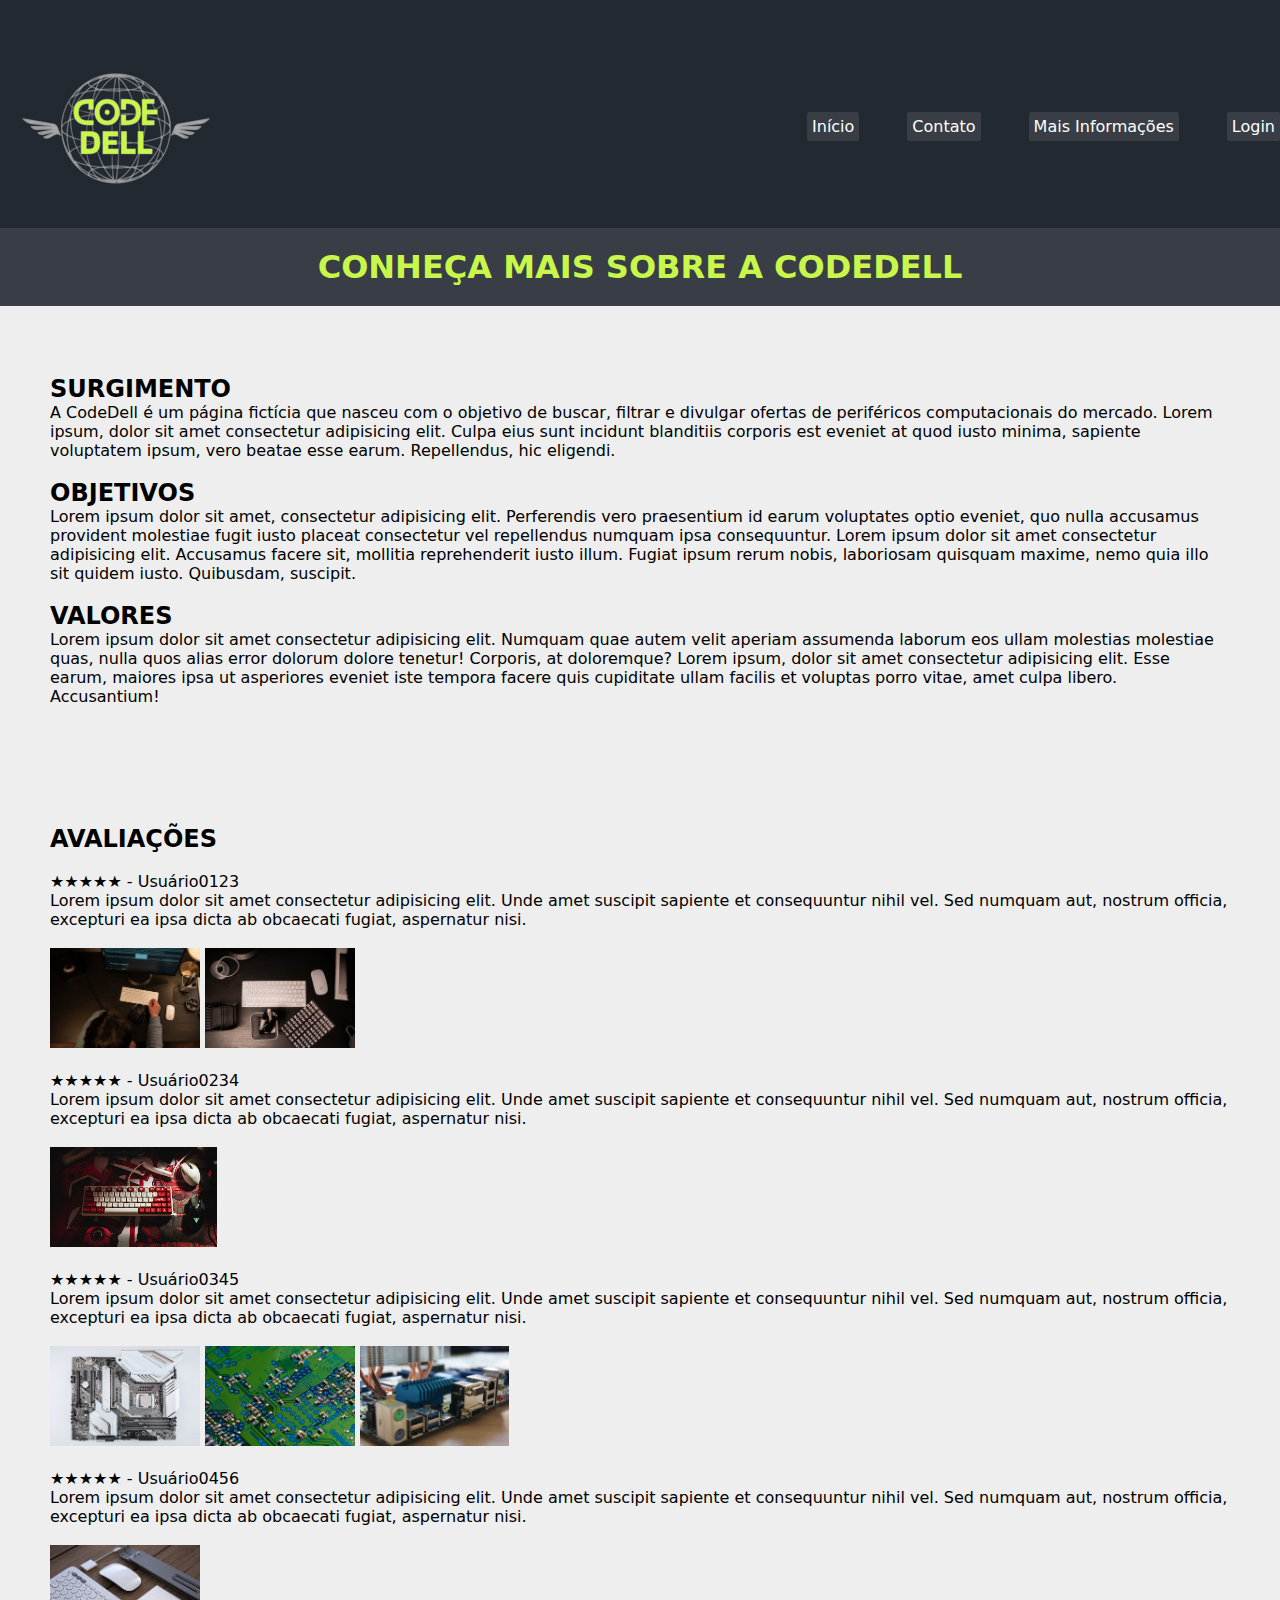
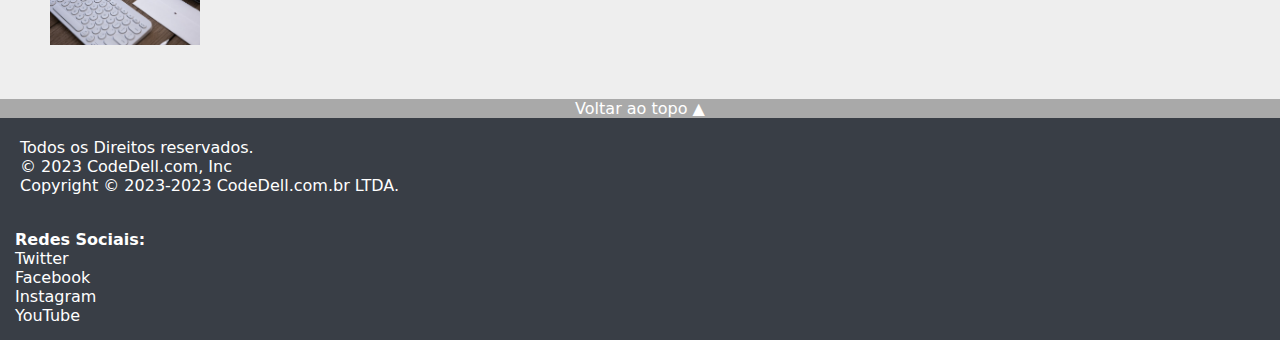
<file: MaisInf.html>
<!DOCTYPE html>
<html lang="en">
<head>
    <meta charset="UTF-8">
    <meta name="viewport" content="width=device-width, initial-scale=1.0">
    <link rel="stylesheet" href="Maisinf.css">
    <title>Mais Informações - CodeDell</title>
</head>
<body>
    <div class="background">
        <header>
            <div class="logo">
                <img src="Logo2.png" alt="logo">
            </div>
            <ul class="links">
                <li><a href="index.html">Início</a></li>
                <li><a href="contato.html">Contato</a></li>
                <li><a href="MaisInf.html">Mais Informações</a></li>
                <li><a href="login.html">Login</a></li>

            </ul>
        </header>
    </div>

    <div class="background2">
        <h1>CONHEÇA MAIS SOBRE A CODEDELL</h1>
    </div>

    <section class="sec1">
        <br>
        <h2>SURGIMENTO</h2>
        <p>A CodeDell é um página fictícia que nasceu com o objetivo de buscar, filtrar e divulgar ofertas de periféricos computacionais do mercado. 
            Lorem ipsum, dolor sit amet consectetur adipisicing elit. Culpa eius sunt incidunt blanditiis corporis est eveniet at quod iusto minima, sapiente voluptatem ipsum, vero beatae esse earum. Repellendus, hic eligendi.</p><br>
        <h2>OBJETIVOS</h2>
        <p>Lorem ipsum dolor sit amet, consectetur adipisicing elit. Perferendis vero praesentium id earum voluptates optio eveniet, quo nulla accusamus provident molestiae fugit iusto placeat consectetur vel repellendus numquam ipsa consequuntur.
            Lorem ipsum dolor sit amet consectetur adipisicing elit. Accusamus facere sit, mollitia reprehenderit iusto illum. Fugiat ipsum rerum nobis, laboriosam quisquam maxime, nemo quia illo sit quidem iusto. Quibusdam, suscipit.</p><br>

        <h2>VALORES</h2>
        <p>Lorem ipsum dolor sit amet consectetur adipisicing elit. Numquam quae autem velit aperiam assumenda laborum eos ullam molestias molestiae quas, nulla quos alias error dolorum dolore tenetur! Corporis, at doloremque?
            Lorem ipsum, dolor sit amet consectetur adipisicing elit. Esse earum, maiores ipsa ut asperiores eveniet iste tempora facere quis cupiditate ullam facilis et voluptas porro vitae, amet culpa libero. Accusantium!</p><br>
        
    </section>

    <section class="sec2">
        <h2>AVALIAÇÕES</h2><br>
        <P>★★★★★ - Usuário0123<br>Lorem ipsum dolor sit amet consectetur adipisicing elit. Unde amet suscipit sapiente et consequuntur nihil vel. Sed numquam aut, nostrum officia, excepturi ea ipsa dicta ab obcaecati fugiat, aspernatur nisi.</P><br>
        <img src="coment1.jpg" alt="" height="100px"> <img src="coment1.1.jpg" alt="" height="100px"> <br><br>
        <P>★★★★★ - Usuário0234<br>Lorem ipsum dolor sit amet consectetur adipisicing elit. Unde amet suscipit sapiente et consequuntur nihil vel. Sed numquam aut, nostrum officia, excepturi ea ipsa dicta ab obcaecati fugiat, aspernatur nisi.</P><br>
        <img src="coment2.jpg" alt="" height="100px"> <br><br>
        <P>★★★★★ - Usuário0345<br>Lorem ipsum dolor sit amet consectetur adipisicing elit. Unde amet suscipit sapiente et consequuntur nihil vel. Sed numquam aut, nostrum officia, excepturi ea ipsa dicta ab obcaecati fugiat, aspernatur nisi.</P><br>
        <img src="coment3.jpg" alt=""height="100px"> <img src="coment3.1.jpg" alt="" height="100px"> <img src="coment3.2.jpg" alt="" height="100px"><br><br>
        <P>★★★★★ - Usuário0456<br>Lorem ipsum dolor sit amet consectetur adipisicing elit. Unde amet suscipit sapiente et consequuntur nihil vel. Sed numquam aut, nostrum officia, excepturi ea ipsa dicta ab obcaecati fugiat, aspernatur nisi.</P><br>
        <img src="coment4.jpg" alt="" height="100px">
    </section>

    <footer class="rodape">
        <div class="voltar">
            <a href="MaisInf.html">Voltar ao topo  ▲</a>
        </div>
        <div class="direitos">
            Todos os Direitos reservados. <br>
            © 2023 CodeDell.com, Inc <br>
            Copyright © 2023-2023 CodeDell.com.br LTDA. <br>
        </div>
        <div class="redes">
            <h4>Redes Sociais: </h4>
            <p>Twitter</p>
            <p>Facebook</p>
            <p>Instagram</p>
            <p>YouTube</p>

        </div>
    </footer>

    
</body>
</html>
</file>
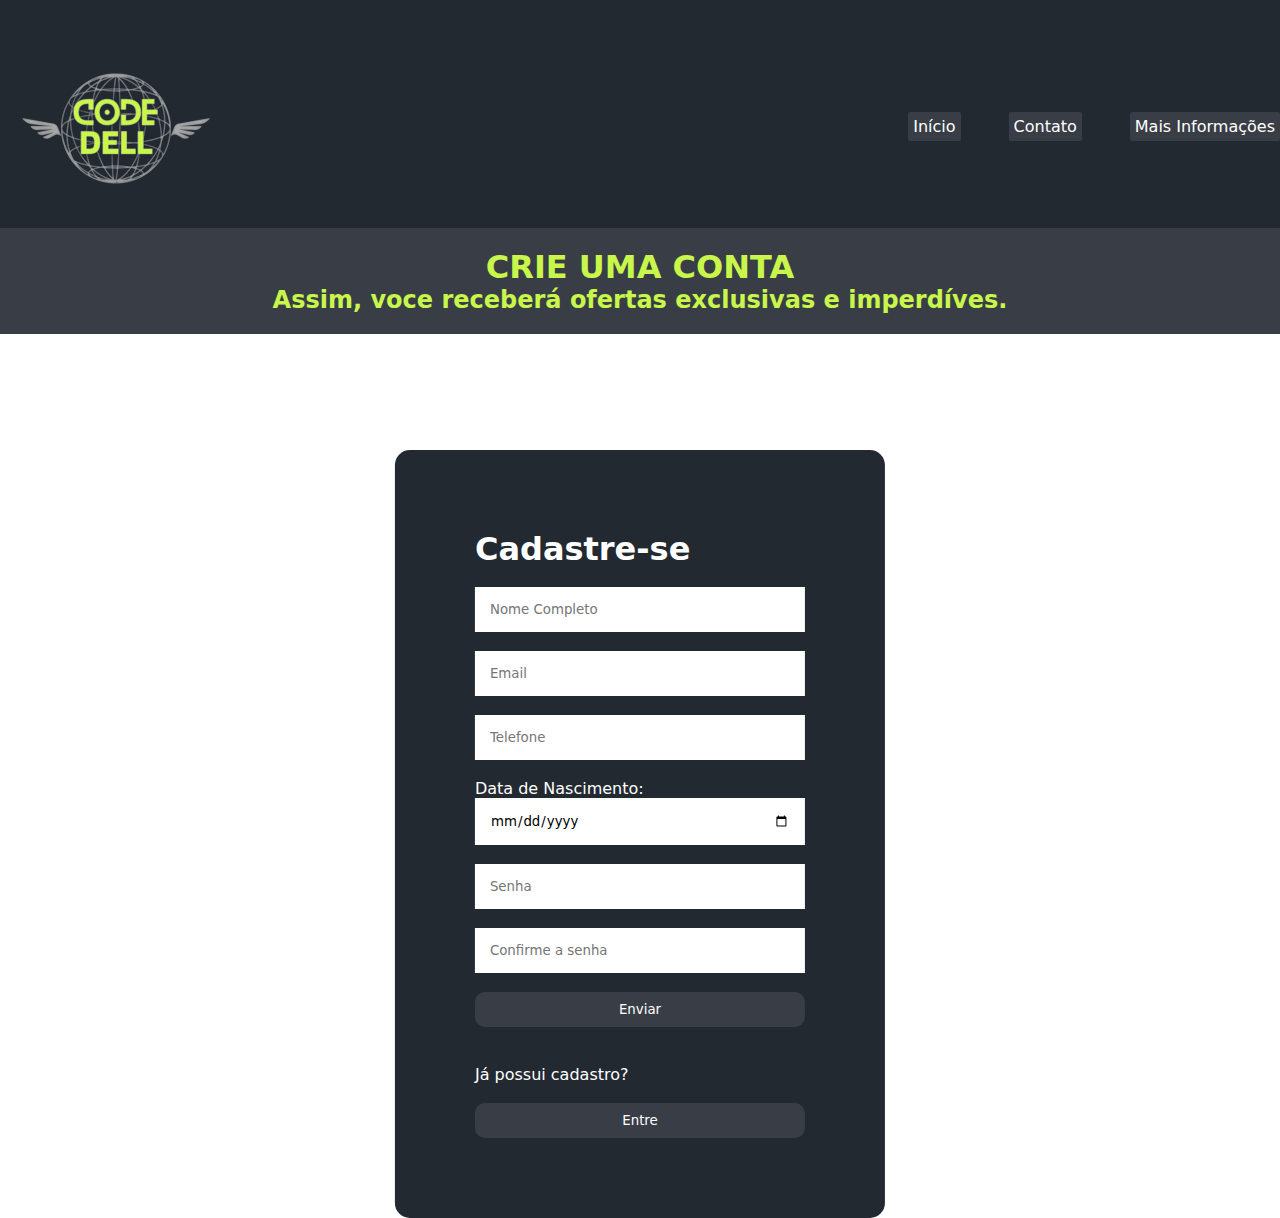
<file: registro.html>
<!DOCTYPE html>
<html lang="en">
<head>
    <meta charset="UTF-8">
    <meta name="viewport" content="width=device-width, initial-scale=1.0">
    <link rel="stylesheet" href="registro.css">
    <title>Cadastre-se - CodeDell</title>
</head>
<body>
    <div class="background">
        <header>
            <div class="logo">
                <img src="Logo2.png" alt="logo">
            </div>
            <ul class="links">
                <li><a href="index.html">Início</a></li>
                <li><a href="contato.html">Contato</a></li>
                <li><a href="MaisInf.html">Mais Informações</a></li>
            </ul>
        </header>
    </div>
    <div class="background2">
        <h1>CRIE UMA CONTA</h1>
        <H2>Assim, voce receberá ofertas exclusivas e imperdíves.</H2>
    </div>

    <div class="cadastro">

        <h1>Cadastre-se</h1><br>
        <div>
            <input type="text" placeholder="Nome Completo">
        </div><br>
        <div>
            <input type="email" placeholder="Email">
        </div><br>
        <div>
            <input type="tel" placeholder="Telefone">
        </div><br>
        <div>
            <label for="nascimento">Data de Nascimento:</label>
            <input type="date">
        </div><br>
        <div>
            <input type="password"placeholder="Senha">
        </div><br>
        <div>
            <input type="password"placeholder="Confirme a senha">
        </div><br>
        <button>Enviar</button><br><br><br>
        <p>Já possui cadastro?</p><br>
        <a href="login.html"><button>Entre</button></a>
    </div>

    
</body>
</html>
</file>
<file: Maisinf.css>
*{
    margin: 0;
    padding: 0;
    box-sizing: border-box;
    font-family: system-ui, -apple-system, BlinkMacSystemFont, 'Segoe UI', Roboto, Oxygen, Ubuntu, Cantarell, 'Open Sans', 'Helvetica Neue', sans-serif;
    border: none;
}

.background{
    background-color: rgb(35, 41, 49);
    text-align: center;
    background-repeat: no-repeat;
    background-position: center;
    background-size: cover;
    width: 100%;
}

.background2{
    background-color: rgb(57, 62, 70);
    color: rgb(200, 246, 75);
    text-align: center;
    padding: 20px;
}

header{
    display: flex;
    justify-content: space-between;
    max-width: 100%;
    padding-top: 1.5rem;
    align-items: center;
}

.logo img{
    margin-left: 1rem;
}

ul{
    list-style: none;
    display: flex;
    gap: 3rem;
}

ul li{
    list-style: none;

}

ul li a{
    text-decoration: none;
    color: #fff;
    background-color: #393E46;
    border-radius: 2px;
    padding: 5px;
    transition: 0.3s;
}

.Cont-icones{
    border-right: 1rem;
}

.icone ion-icon{
    color: #fff;
    font-size: 2rem;
    cursor: pointer;
    margin-right: 1rem;
}

ul li a:hover{
    text-transform: capitalize;
    color: rgb(8, 8, 8);
    background-color: rgb(200, 246, 75);
    border-bottom: solid, 1px;
    font-size: large;
    border-radius: 5px;
    padding: 10px 15px;
}

.sec1{
    background-color: rgb(238, 238, 238);
    padding: 50px;
}

.sec2{
    background-color: rgb(238, 238, 238);
    padding: 50px;
}

.voltar{
    background-color: darkgrey;
    text-align: center;
    color: #fff;
    text-decoration: none;
}

.voltar a{
    text-decoration: none;
    color: #fff;
}

.direitos{
    background-color: rgb(57, 62, 70);
    color: #fff;
    padding: 20px;

}

.redes{
    background-color: rgb(57, 62, 70);
    color: #fff;
    padding: 15px;

}

.redes p:hover{
    cursor: pointer;
    text-decoration: underline;
}
</file>
<file: registro.css>
*{
    margin: 0;
    padding: 0;
    box-sizing: border-box;
    border: none;
    font-family: system-ui, -apple-system, BlinkMacSystemFont, 'Segoe UI', Roboto, Oxygen, Ubuntu, Cantarell, 'Open Sans', 'Helvetica Neue', sans-serif;
}
.background{
    background-color: rgb(35, 41, 49);
    text-align: center;
    background-repeat: no-repeat;
    background-position: center;
    background-size: cover;
    width: 100%;
}
.background2{
    background-color: rgb(57, 62, 70);
    color: rgb(200, 246, 75);
    text-align: center;
    padding: 20px;
}
header{
    display: flex;
    justify-content: space-between;
    max-width: 100%;
    padding-top: 1.5rem;
    align-items: center;
}
.logo img{
    margin-left: 1rem;
}
ul{
    list-style: none;
    display: flex;
    gap: 3rem;
}
ul li{
    list-style: none;
}
ul li a{
    text-decoration: none;
    color: #fff;
    background-color: #393E46;
    border-radius: 2px;
    padding: 5px;
    transition: 0.3s;
}
.Cont-icones{
    border-right: 1rem;
}
.icone ion-icon{
    color: #fff;
    font-size: 2rem;
    cursor: pointer;
    margin-right: 1rem;
}
ul li a:hover{
    text-transform: capitalize;
    color: rgb(8, 8, 8);
    background-color: rgb(200, 246, 75);
    border-bottom: solid, 1px;
    font-size: large;
    border-radius: 5px;
    padding: 10px 15px;
}
/* FIM CABEÇALHO */

/* INICIO CADASTRO */

.cadastro{
    background-color: rgb(35, 41, 49);
    position: absolute;
    top: 50%;
    left: 50%;
    transform: translate(-50%);
    padding: 80px;
    border-radius: 15px;
    color: #fff;
}
    
input{
    padding: 15px;
    border: none;
    outline: none;
    width: 100%;
}
    
button{
    background-color: rgb(57, 62, 70);
    border: none;
    padding: 10px;
    width: 100%;
    border-radius: 10px;
    color: #fff;
}
    
button:hover{
    background-color: rgb(68, 73, 81);
    cursor: pointer;
}

/* FIM CADASTRO */
</file>
